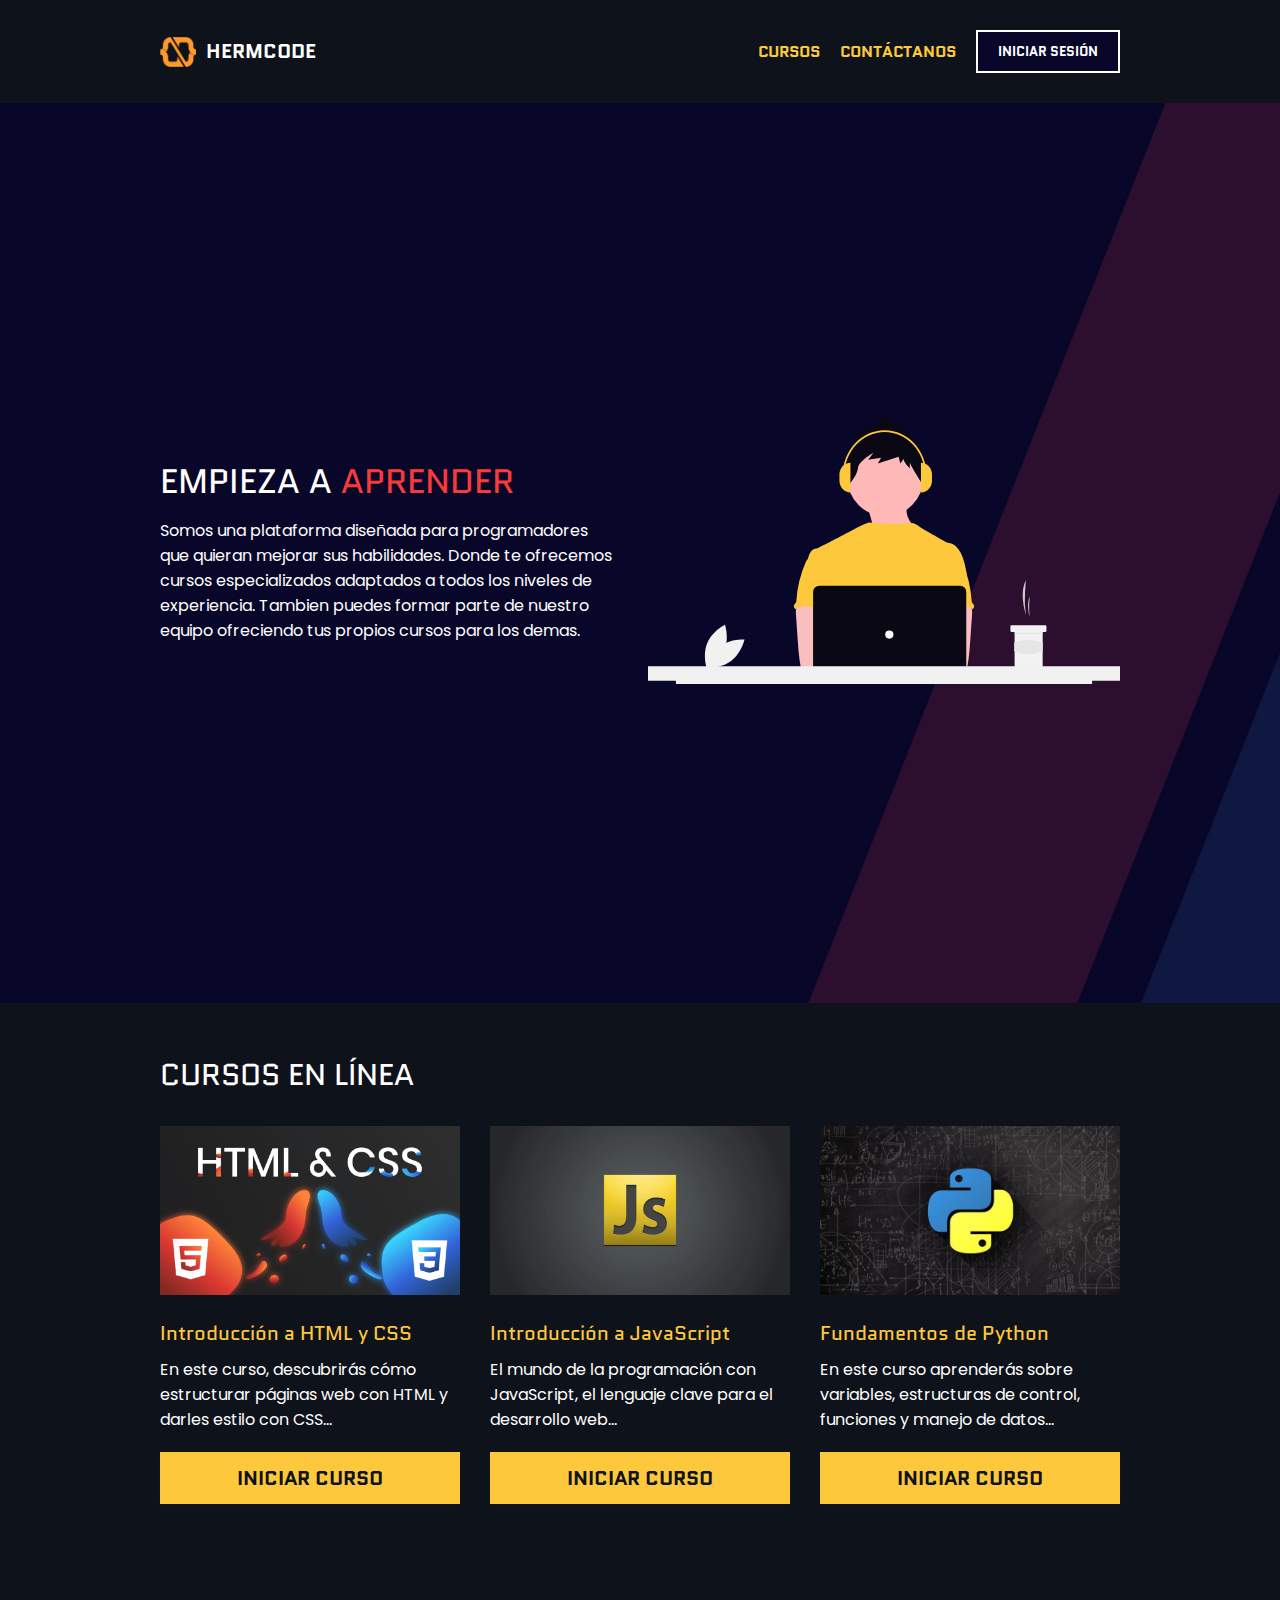
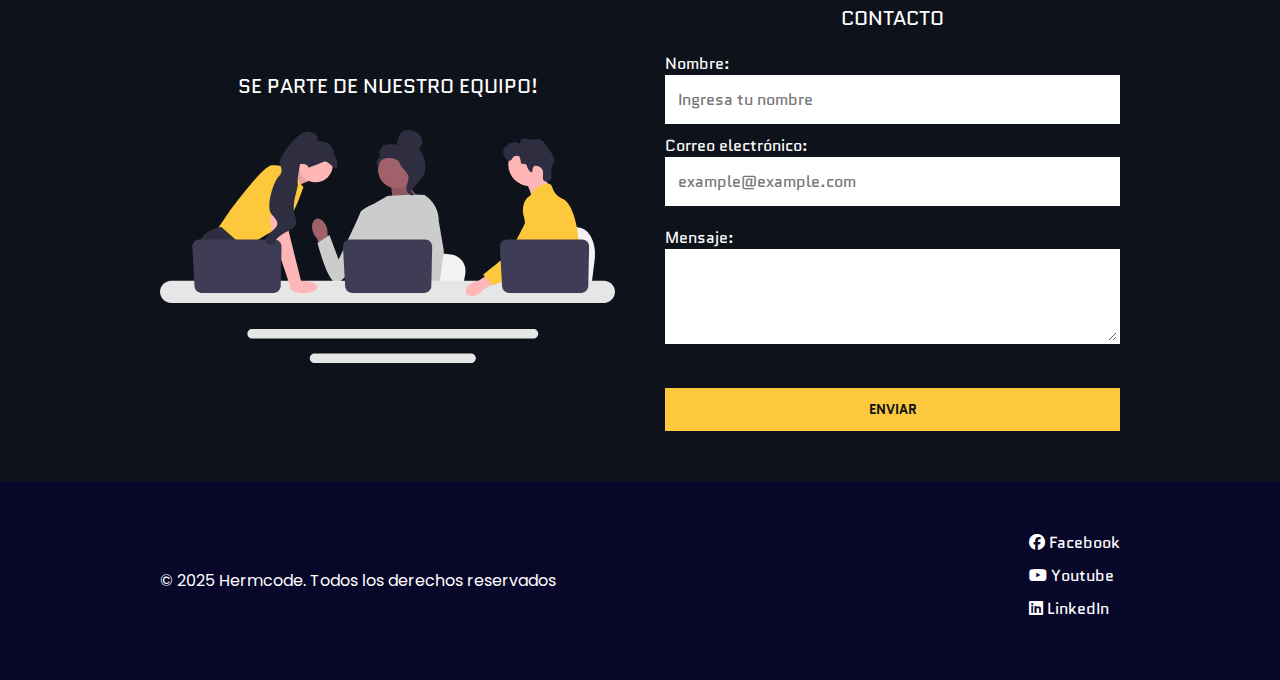
<file: index.html>
<!DOCTYPE html>
<html lang="en">
    <head>
        <meta charset="UTF-8">
        <meta name="viewport" content="width=device-width, initial-scale=1.0">
        <title>Hermcode</title>
        <!-- Importación de iconos de Font Awesome -->
        <link rel="stylesheet" href="https://cdnjs.cloudflare.com/ajax/libs/font-awesome/6.7.2/css/all.min.css" integrity="sha512-Evv84Mr4kqVGRNSgIGL/F/aIDqQb7xQ2vcrdIwxfjThSH8CSR7PBEakCr51Ck+w+/U6swU2Im1vVX0SVk9ABhg==" crossorigin="anonymous" referrerpolicy="no-referrer" />
        <link rel="stylesheet" href="styles.css">
    </head>
    <body>
        <!-- MENU -->
        <!-- El header es una etiqueta para los encabezados que ayuda a un buen SEO en el navegador -->
        <header class="container py-3 w-100 menu">
            <div class="menu-logo">
                <img class="me-1 menu-logo__img" src="assets/logo.png" alt="Logo de hermcode">
                <p class="text-uppercase quantico-font fw-bold fs-2">hermcode</p>
            </div>

            <!-- Etiqueta de navegacion entre las diferentes secciones de la página -->
            <nav class="menu-navbar">
                <a class="text-yellow fw-bold menu-navbar__a" href="#cursos">CURSOS</a>
                <a class="text-yellow fw-bold menu-navbar__a" href="#contacto">CONTÁCTANOS</a>
                <button class="btn btn-secondary menu-navbar__btn">
                    Iniciar sesión
                </button>
            </nav>
        </header>

        <!-- MAIN SECTION -->
        <section class="main-section">
            <div class="container main-section-container">
                <div class="main-section-message">
                    <h1 class="text-uppercase lh-1 main-section-message__h1">Empieza a <span class="text-red">aprender</span></h1>
                    <p>
                        Somos una plataforma diseñada para programadores que quieran mejorar sus habilidades.
                        Donde te ofrecemos cursos especializados adaptados a todos los niveles de experiencia.
                        Tambien puedes formar parte de nuestro equipo ofreciendo tus propios cursos para los demas.
                    </p>
                </div>
        
                <figure class="w-100">
                    <!-- la propiedad alt ayuda en la accesibilidad para las herramientas de voz descriptivas para personas con discapacidad visul -->
                    <img src="assets/undraw_coding_joxb.svg" alt="Imágen de persona en computadora">
                </figure>
            </div>
        </section>

        <!-- CURSOS -->
        <section id="cursos" class="container py-5">
            <h2 class="mb-3 fs-3 text-uppercase">Cursos en línea</h2>

            <!-- Contendor padre de todos los cards -->
            <div class="cards">
                <!-- Card individual -->
                <div class="card">
                    <img class="mb-2" src="assets/html+css.jpg" alt="Imágen del curso HTML y CSS">

                    <div class="d-flex flex-column align-items-center " style="justify-content: space-between;">
                        <div class="mb-2">
                            <h3 class="fs-2 mb-1 text-yellow">Introducción a HTML y CSS</h3>
                            <p>En este curso, descubrirás cómo estructurar páginas web con HTML y darles estilo con CSS...</p>
                        </div>
                        <button class="btn btn-primary w-100 fs-2">Iniciar curso</button>
                    </div>
                </div>
                <!-- Card individual -->
                <div class="card">
                    <img class="mb-2" src="assets/javaScrip.jpg" alt="Imágen del curso introducción a Javascript">
                    <div class="mb-2">
                        <h3 class="fs-2 mb-1 text-yellow">Introducción a JavaScript</h3>
                        <p>El mundo de la programación con JavaScript, el lenguaje clave para el desarrollo web...</p>
                    </div>
                    <button class="btn btn-primary w-100 fs-2">Iniciar curso</button>
                </div>
                <!-- Card individual -->
                <div class="card">
                    <img class="mb-2" src="assets/python.jpg" alt="Imágen del curso de Fundamentos de Python">
                    <div class="mb-2">
                        <h3 class="fs-2 mb-1 text-yellow">Fundamentos de Python</h3>
                        <p>En este curso aprenderás sobre variables, estructuras de control, funciones y manejo de datos...</p>
                    </div>
                    <button class="btn btn-primary w-100 fs-2">Iniciar curso</button>
                </div>
            </div>
        </section>

        <!-- Contenedor padre de Contacto -->
        <section id="contacto" class="container py-5 contacto">
            <div class="contacto-anuncio">
                <h3 class="fs-2 mb-3">SE PARTE DE NUESTRO EQUIPO!</h3>
                <img src="assets/team.svg" alt="Imágen de equipo">
            </div>
            
            <div class="contacto-form">
                <h2 class="mb-2 fs-2 text-uppercase">Contacto</h2>

                <form class="w-100">
                    <!-- Elemento que engloba el input y label -->
                    <div class="mb-1 w-100">
                        <label class="form-label" for="name">Nombre:</label>
                        <input class="form-control fs-1 w-100" type="text" name="name" id="name" placeholder="Ingresa tu nombre">
                    </div>
                    <!-- Elemento que engloba el input y label -->
                    <div class="mb-2 w-100">
                        <label class="form-label" for="email">Correo electrónico:</label>
                        <input class="form-control fs-1 w-100" type="email" name="email" id="email" placeholder="example@example.com">
                    </div>
                    <!-- Elemento que engloba el input y label -->
                    <div class="mb-2 w-100">
                        <label class="form-label" for="textarea">Mensaje:</label>
                        <textarea id="textarea" name="textarea" class="form-control w-100" rows="3"></textarea>
                    </div>
        
                    <button id="btn-submit" type="submit" class="btn btn-primary w-100 mt-2">Enviar</button>
                </form>
            </div>

        </section>

        <footer class="w-100">
            <div class="container w-100 py-5 footer-container">
                <p class="copyright">&copy 2025 Hermcode. Todos los derechos reservados</p>
        
                <div>
                    <a href="https://www.facebook.com/Tecmileniomx/" class="d-block mb-1 text-white" target="_blank">
                        <i class="fa-brands fa-facebook"></i> <!-- Icono de Font Awesome -->
                        <span>Facebook</span>
                    </a>
                    <a href="https://www.youtube.com/user/vivetecmilenio" class="d-block mb-1 text-white" target="_blank">
                        <i class="fa-brands fa-youtube"></i> <!-- Icono de Font Awesome -->
                        <span>Youtube</span>
                    </a>
                    <a href="https://www.linkedin.com/" class="d-block mb-1 text-white" target="_blank">
                        <i class="fa-brands fa-linkedin"></i> <!-- Icono de Font Awesome -->
                        <span>LinkedIn</span>
                    </a>
                </div>
            </div>
        </footer>

        <script src="main.js"></script>
    </body>
</html>
</file>
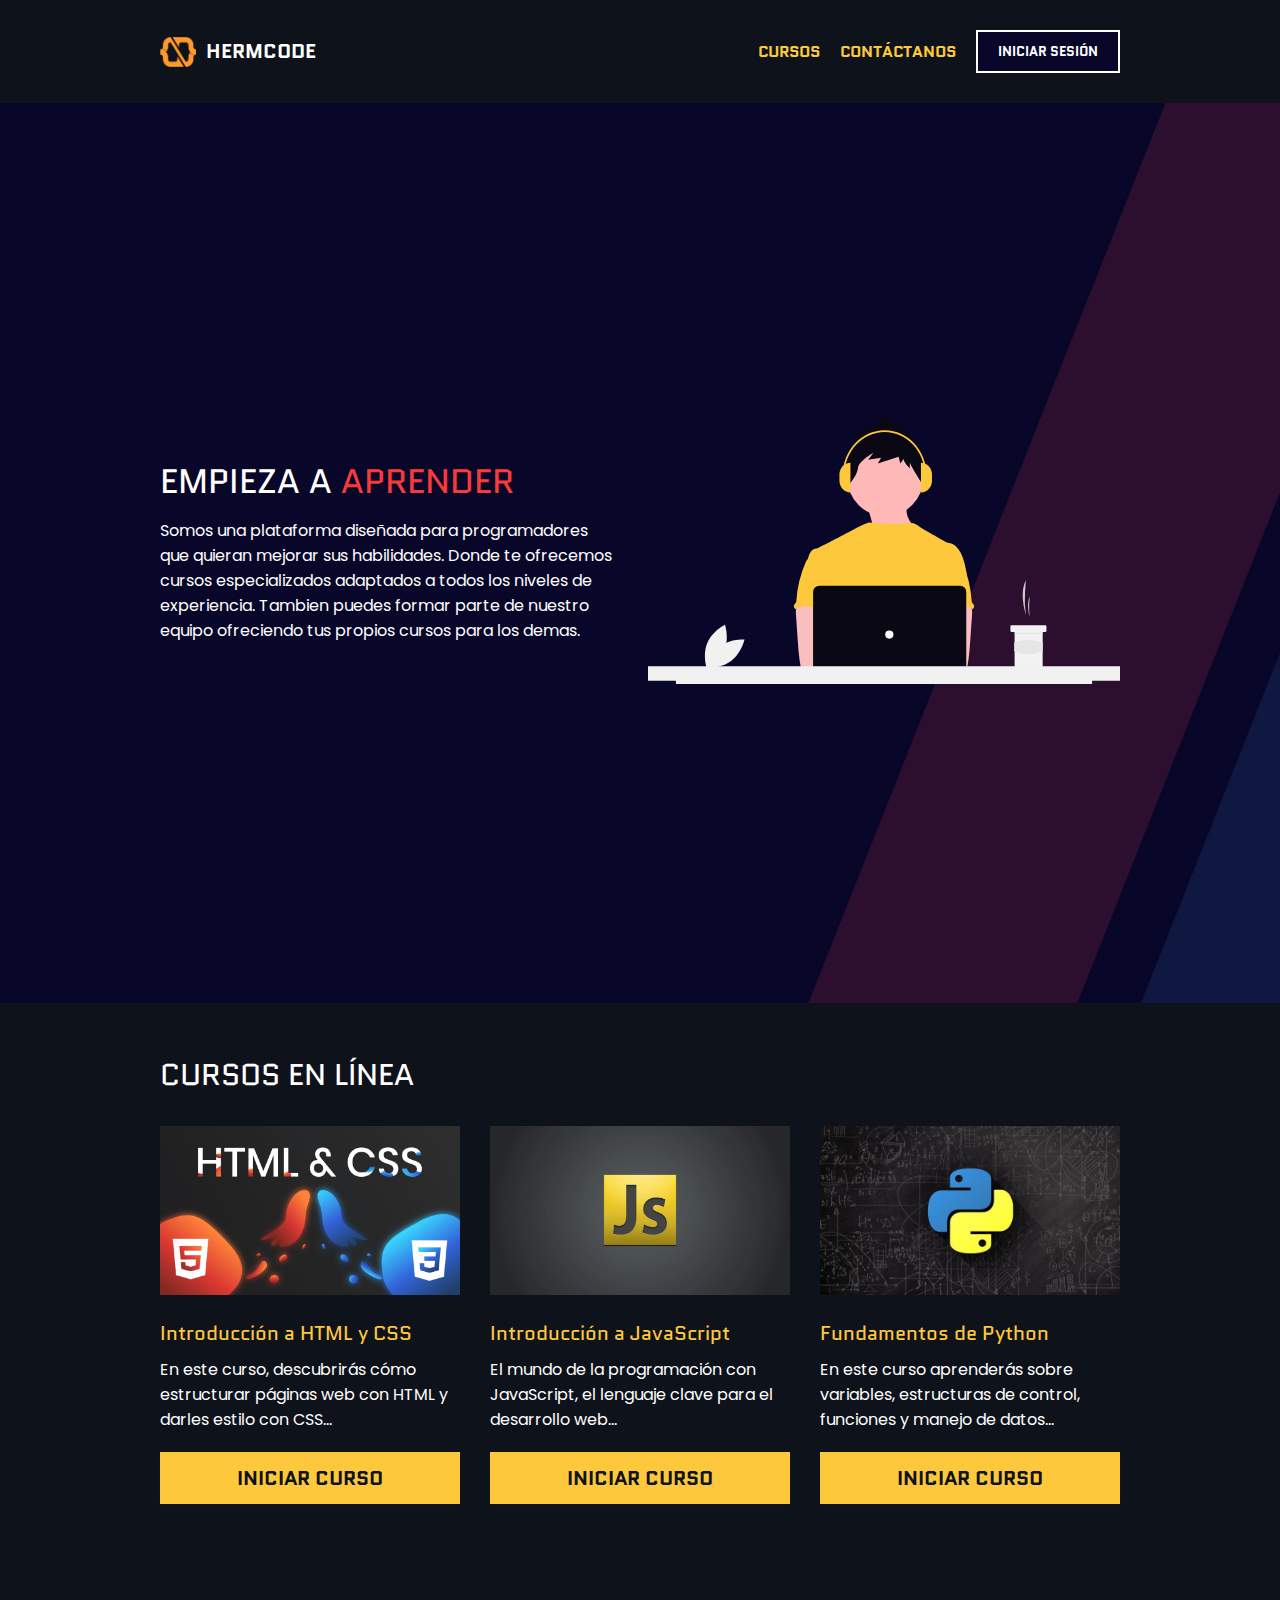
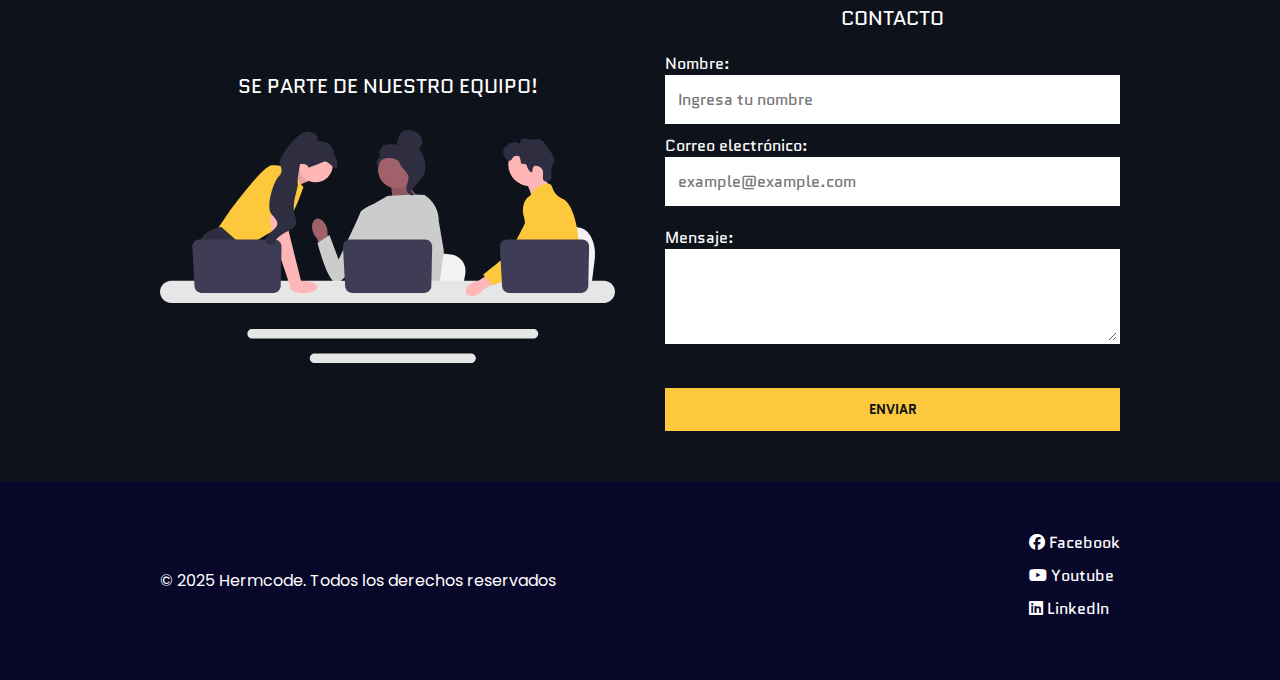
<file: cursos.html>
<!DOCTYPE html>
<html lang="es">
    <head>
        <meta charset="UTF-8">
        <meta name="viewport" content="width=device-width, initial-scale=1.0">
        <title>Hermcode</title>
        <!-- Importación de iconos de Font Awesome -->
        <link rel="stylesheet" href="https://cdnjs.cloudflare.com/ajax/libs/font-awesome/6.7.2/css/all.min.css" integrity="sha512-Evv84Mr4kqVGRNSgIGL/F/aIDqQb7xQ2vcrdIwxfjThSH8CSR7PBEakCr51Ck+w+/U6swU2Im1vVX0SVk9ABhg==" crossorigin="anonymous" referrerpolicy="no-referrer" />
        <link rel="stylesheet" href="styles.css">
        <script type="text/javascript" src="main.js"></script>
    </head>
    <body id="cursosBody">
        <!-- MENU -->
        <!-- El header es una etiqueta para los encabezados que ayuda a un buen SEO en el navegador -->
        <header class="container py-3 menu w-100 ">
            <div class="menu-logo" onclick="redirect(`${window.location.origin}`)">
                <img class="me-1 menu-logo__img" src="assets/logo.png" alt="Logo de hermcode">
                <p class="text-uppercase quantico-font fw-bold fs-2">hermcode</p>
            </div>

            <!-- Etiqueta de navegacion entre las diferentes secciones de la página -->
            <div>
                <h3>
                    Hola <span id="usernameDisplay" class="text-yellow"></span>
                </h1>
            </div>
        </header>

        <!-- MAIN SECTION -->
        <section class="container w-100 mb-2">
            <div class="mb-3 cursos-header mb-3 ">
                <h2 class="fs-3 text-uppercase cursos-header-title">Lista de cursos</h2>
                <button class="btn btn-primary cursos-header-agregar-curso" onclick="onClickAgregarCurso()">
                    <i class="fa-solid fa-plus fs-2 me-1"></i>
                    <span>Agregar curso</span>
                </button>
            </div>
            <div id="listaCursos" class="w-100 mb-3">
        </section>

        <!-- MODALES -->
        <div id="agregarCursoModal" class="jw-modal" >
            <div class="jw-modal-body">

                <div class="d-flex justify-content-between align-items-center mb-3 w-100">
                    <h4 id="agregarCursoModalTitle" class="text-uppercase">Agrega un curso</h3>
                    <i class="fa-solid fa-xmark fs-3" onclick="closeModal()"></i>
                </div>

                <form id="agregarCursoForm" onsubmit="onAgregarCursoSubmit(event)">

                    <input id="curso-id" class="d-none" type="number" name="curso-id" placeholder="ID del curso">
                    <div class="mb-1 w-100">
                        <label class="form-label" for="owner-name">Nombre:</label>
                        <input class="form-control fs-1 w-100" type="text" name="owner-name" id="owner-name" placeholder="Ingresa el nombre">
                    </div>
                    <div class="mb-1 w-100">
                        <label class="form-label" for="curso-name">Nombre del curso:</label>
                        <input class="form-control fs-1 w-100" type="text" name="curso-name" id="curso-name" placeholder="Ingresa el nombre del curso">
                    </div>

                    <input id="agregarCursoSubmitBtn" type="submit" class="btn btn-primary w-100 mt-2" value="Agregar curso">
                </form>
            </div>
        </div>
    </body>
</html>
</file>
<file: styles.css>
@import url('https://fonts.googleapis.com/css2?family=Poppins:wght@300;400;500&family=Quantico:wght@400;700&display=swap');

/* Declaracion de variables globales en CSS */
:root {
    --strong-blue: #0E121A;
    --blue: #080629;
    --yellow: #FEC83C;
    --yellow-hover: #a07d1e;
    --white: #fff;
    --red: #F73B3B;
    --gray: #E5E5E5;
    --quantico-font: 'Quantico';
    --poppins-font: 'Poppins';
    --md-bp: 481px;
    --lg-bp: 980px;
    --sm-fs: 1.6rem;
}

* {
    box-sizing: border-box;
    margin: 0;
    padding: 0;
    font-family: var(--quantico-font);
    width: fit-content;
}

html {
    scroll-behavior: smooth;
    font-size: 62.5%;
    width: 100%;
}

body {
    background-color: var(--strong-blue);
    color: var(--white);
    width: 100%;
}

img {
    width: 100%;
}

a {
    text-decoration: none;
    font-size: var(--sm-fs);
}

p {
    font-family: var(--poppins-font);
    font-size: var(--sm-fs);
}

h1 { 
    font-size: 3.4rem;
    font-weight: normal; 
}
    
h2 { 
    font-size: 3.2rem;
    font-weight: normal; 
}

h3 { 
    font-size: 3rem; 
    font-weight: normal;
}

h4 { 
    font-size: 2.8rem; 
    font-weight: normal;
}

h5 { 
    font-size: 2.6rem; 
    font-weight: normal;
}

h6 { 
    font-size: 2.4rem; 
    font-weight: normal;
}

footer {
    background-color: var(--blue);
}

/* FUENTES */
.quantico-font {
    font-family:  var(--quantico-font);
}

.poppins-font {
    font-family: var(--poppins-font);
}

/* HEIGHT */

/* Toma toda la altura del padre disponible */
.h-100 {
    height: 100%;
}

/* DISPLAY */

/* Acomoda los iconos horizontalmente */
.d-flex {
    display: flex;
}
.flex-column {
    flex-direction: column;
}

.d-grid {
    display: grid;
}

.d-block {
    display: block;
}

.d-none {
    display: none;
}

.align-items-center {
    align-items: center;
}

/* Acomoda los elementos hijos hacia el exterior disponible */
.justify-content-between {
    justify-content: space-between;
}
.justify-content-center {
    justify-content: center;
}

/* Padding en las 4 coordenadas */
.p-4 {
    padding: 4rem;
}
.p-3 {
    padding: 3rem;
}
.p-2 {
    padding: 2rem;
}
.p-1 {
    padding: 1rem;
}

/* Padding en las coordenadas verticales */
.py-3 {
    padding: 3rem 0;
}
.py-5 {
    padding: 5rem 0;
}

.px-5 {
    padding: 0 5rem;
}

.w-100 {
    width: 100%;
}
.w-auto {
    width: auto;
}

.w-50 {
    width: 50%;
}

/* BUTTONS */

.btn {
    border: none;
    padding: 1rem 2rem;
    cursor: pointer;
    text-transform: uppercase;
    color: var(--white);
    font-weight: bold;
    transition: 0.3s;
}

.btn-primary {
    background-color: var(--yellow);
    border: 2px solid var(--yellow);
    color: var(--strong-blue);
}

.btn-primary:hover {
    background-color: var(--yellow-hover);
    border: 2px solid var(--yellow-hover);
}

.btn-secondary {
    background-color: var(--strong-blue);
    border: 2px solid var(--white);
    color: var(--white);
}

.btn-secondary:hover {
    background-color: var(--white);
    color: var(--strong-blue);
}

.btn-secondary {
    background-color: var(--blue);
    border: 2px solid var(--white);
}

.btn-danger {
    background-color: var(--red);
    border: 2px solid var(--red);
}

/* TEXT */

.text-white {
    color: var(--white);
}

.text-yellow {
    color: var(--yellow);
}

.text-red {
    color: var(--red);
}

.text-uppercase {
    text-transform: uppercase;
}

.text-center {
    text-align: center;
}

.wrap-break-word {
    word-wrap: break-word;
}

.fs-1 {
    font-size: 1rem;
}
.fs-2 {
    font-size: 2rem;
}
.fs-3 {
    font-size: 3rem;
}
.fs-4 {
    font-size: 4rem;
}
.fs-5 {
    font-size: 5rem;
}

.fw-bold {
    font-weight: bold;
}

/* LINE HEIGHT */

.lh-1 {
    line-height: 1;
}

/* Margenes */

/* Margen a la deracha */
.me-1 {
    margin-right: 1rem;
}
.me-2 {
    margin-right: 2rem;
}

.mb-1 {
    margin-bottom: 1rem;
}

.mb-2 {
    margin-bottom: 2rem;
}

.mb-3 {
    margin-bottom: 3rem;
}

.mt-2 {
    margin-top: 2rem;
}

/* INPUTS */

.form-label {
    font-size: var(--sm-fs);
    width: 100%;
}

.form-control {
    border: 3px solid var(--white);
    outline: none;
    background-color: var(--white);
    padding: 1rem;
    color: var(--strong-blue);
    font-size: var(--sm-fs);
}

.form-control:focus {
    border-color: var(--yellow);
}

/* MENU */

.menu {
    display: flex;
    flex-direction: column;
    align-items: center;
}

.menu-logo {
    display: flex;
    margin-bottom: 1rem;
}

.menu-logo__img {
    height: 3rem;
    max-width: 3.6rem;
}

.menu-navbar {
    display: flex;
    flex-direction: column;
    align-items: center;
    width: 100%;
}

.menu-navbar__a {
    margin-bottom: 1rem;
}

.menu-navbar__btn {
    width: 100%;
}

@media only screen and (min-width: 768px) {
    .menu {
        flex-direction: row;
        justify-content: space-between;
        width: 100%;
    }

    .menu-logo {
        margin: 0;
    }

    .menu-navbar {
        display: flex;
        flex-direction: row;
        align-items: center;
        width: auto;
    }

    .menu-navbar__a {
        margin-bottom: 0;
        margin-right: 2rem;
    }
}

/* =============== CUSTOM CLASSES ===============  */

.bg-blue {
    background-color: var(--blue);
}

.bg-strong-blue {
    background-color: var(--strong-blue);
}

/* CONTAINER */

.container {
    max-width: 90%;
    margin: 0 auto;
}

@media only screen and (min-width: 768px) {
    .container {
        max-width: 75%;
        margin: 0 auto;
    }
}

/* MAIN SECTION */

.main-section {
    /* Toma el 100% de altura del tamaño de la ventana */
    height: 100vh;
    min-height: 400px;
    width: 100%;
    background: var(--blue);
    background-image: url("assets/mobile-head-bg.jpg");
    background-size: cover;
    overflow: hidden;
}

.main-section-container {
    height: 100%;
    display: flex;
    flex-direction: column;
    align-items: center;
    justify-content: center;
}

.main-section-message {
    margin-bottom: 2rem;
}

.main-section-message__h1 {
    margin-bottom: 2rem;
}

@media only screen and (min-width: 768px) {

    .main-section {
        background-image: url("assets/head-bg.jpg");
    }
    .main-section-container {
        flex-direction: row;
    }

    .main-section-message {
        margin-bottom: 0;
        margin-right: 3rem;
    }
}

/* CARDS */

.card-description {
    /* min-height: 150px; */
    font-size: 1.2rem;
}

.cards {
    display: grid;
    gap: 3rem;
    grid-template-columns: repeat(1, 1fr);
}

@media only screen and (min-width: 768px) {
    .cards {
        grid-template-columns: repeat(3, 1fr);
    }
}

/* CONTACTO */

.contacto-anuncio {
    margin-bottom: 4rem;
    display: flex;
    flex-direction: column;
    justify-content: center;
    align-items: center;
}

.contacto-form {
    width: 100%;
    display: flex;
    flex-direction: column;
    align-items: center;
}

@media only screen and (min-width: 768px) {
    .contacto {
        display: grid;
        grid-template-columns: repeat(2, 1fr);
        gap: 5rem;
        align-items: center;
    }

    .contacto-anuncio {
        margin-bottom: 0;
    }
}

.footer-container {
    display: flex;
    flex-direction: column;
    align-items: center;
}

.copyright {
    margin-bottom: 3rem;
}

@media only screen and (min-width: 768px) {
    .footer-container {
        flex-direction: row;
        justify-content: space-between;
    }
    
    .copyright {
        margin-bottom: 0;
    }
}

.cursos-header {
    width: 100%;
    display: flex;
    flex-direction: column;
    align-items: center;
    justify-content: center;
}

.cursos-header-title {
    margin-bottom: 2rem;
}

.cursos-header-agregar-curso {
    width: 100%;
}

@media only screen and (min-width: 768px) {
    .cursos-header {
        flex-direction: row;
        justify-content: space-between;
    }

    .cursos-header-title {
        margin-bottom: 0;
    }

    .cursos-header-agregar-curso {
        width: auto;
    }
}

#listaCursos {
    display: grid;
    gap: 1rem;
    grid-template-columns: repeat(1, 1fr);
}

.lista-cursos-card {
    padding: 2rem;
    width: 100%;
    border: 2px solid rgba(255, 255, 255, 0.1);
    font-family: var(--quantico-font);
}

.lista-cursos-card__label {
    color: var(--yellow);
    text-transform: uppercase;
    font-family: var(--quantico-font);
}

.lista-cursos-card__label, .lista-cursos-card__id {
    font-size: 1.2rem;
}


/* CLASES PARA LOS MODALES */

.jw-modal {
    /* Loa modales nacen ocultos por defualt */
    display: none;

    /* El contenedor del modal se posiciona en fixed en toda la pantalla */
    position: fixed;
    inset: 0;

    /* El z-index debe ser más algo que cualquier otro elemento de la página */
    z-index: 10000;
    
    background-color: rgba(0, 0, 0, .70);
    padding: 40px;

    /* Permite habilitar el scroll para modales que están al top del DOM */
    overflow: auto;
    width: 100%;
    justify-content: center;
    align-items: center;
}

.jw-modal.open {
    display: flex;
}

.jw-modal-body {
    padding: 20px;
    background: var(--strong-blue);
}

body.jw-modal-open {
    /* body overflow está oculto para ocultar la barra de scroll principal cuando el modal está abierto */
    overflow: hidden;
}

table {
    font-family: arial, sans-serif;
    border-collapse: collapse;
    width: 100%;
}
  
td, th {
    /* border: 1px solid #dddddd; */
    text-align: left;
    margin-bottom: 20px;
    /* padding: 8px; */
}
</file>
